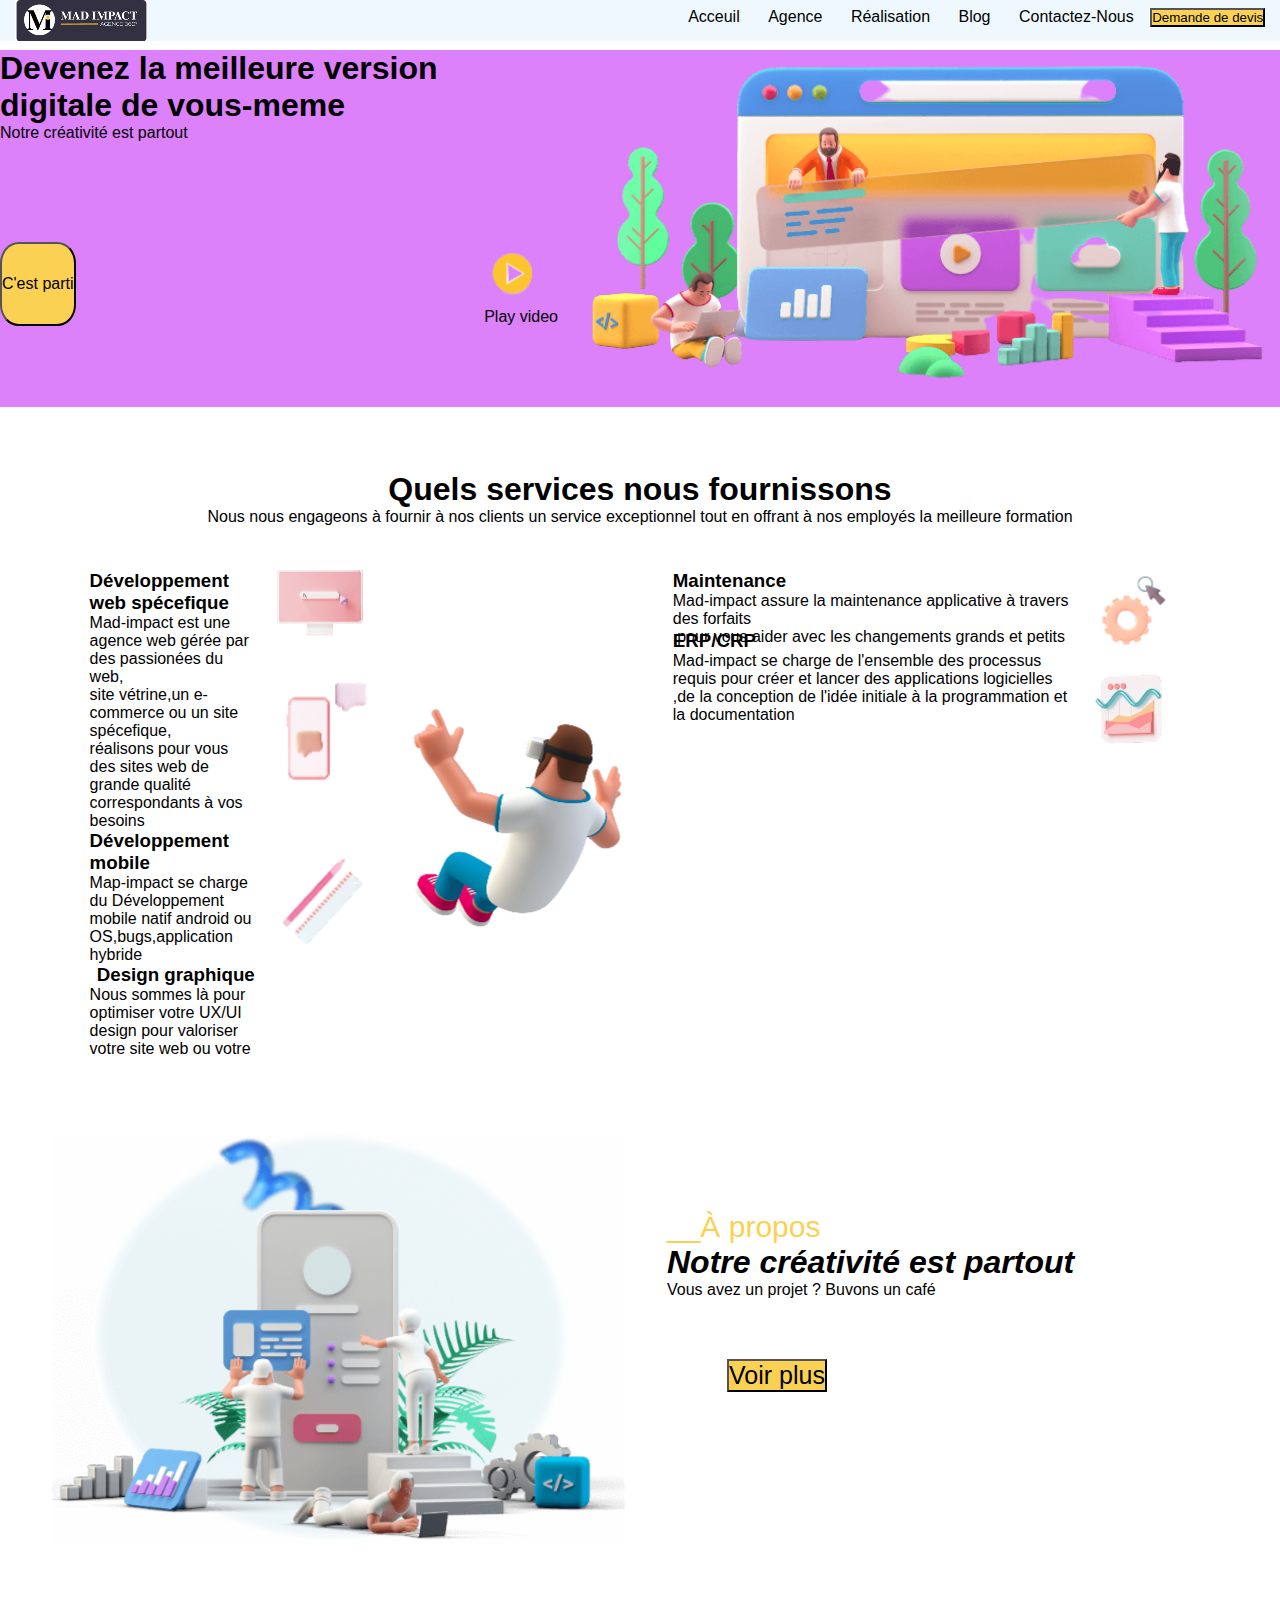
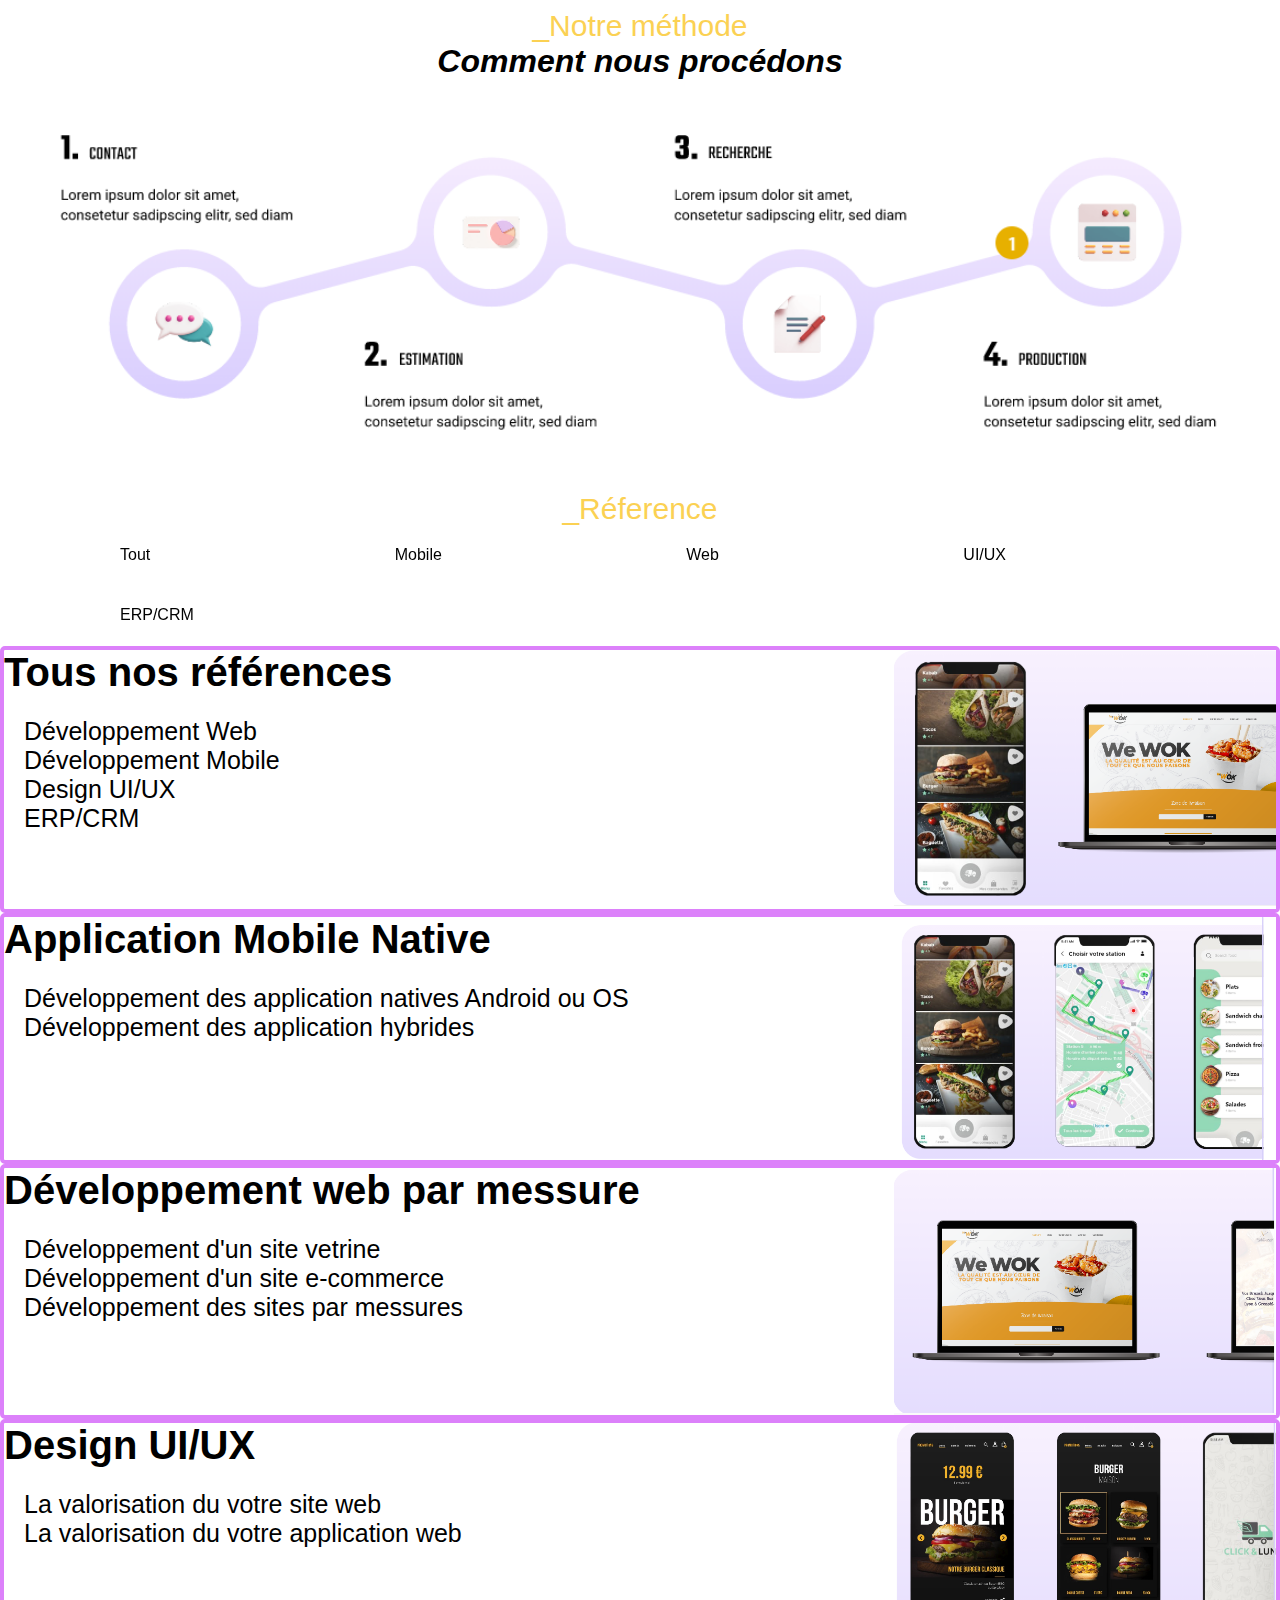
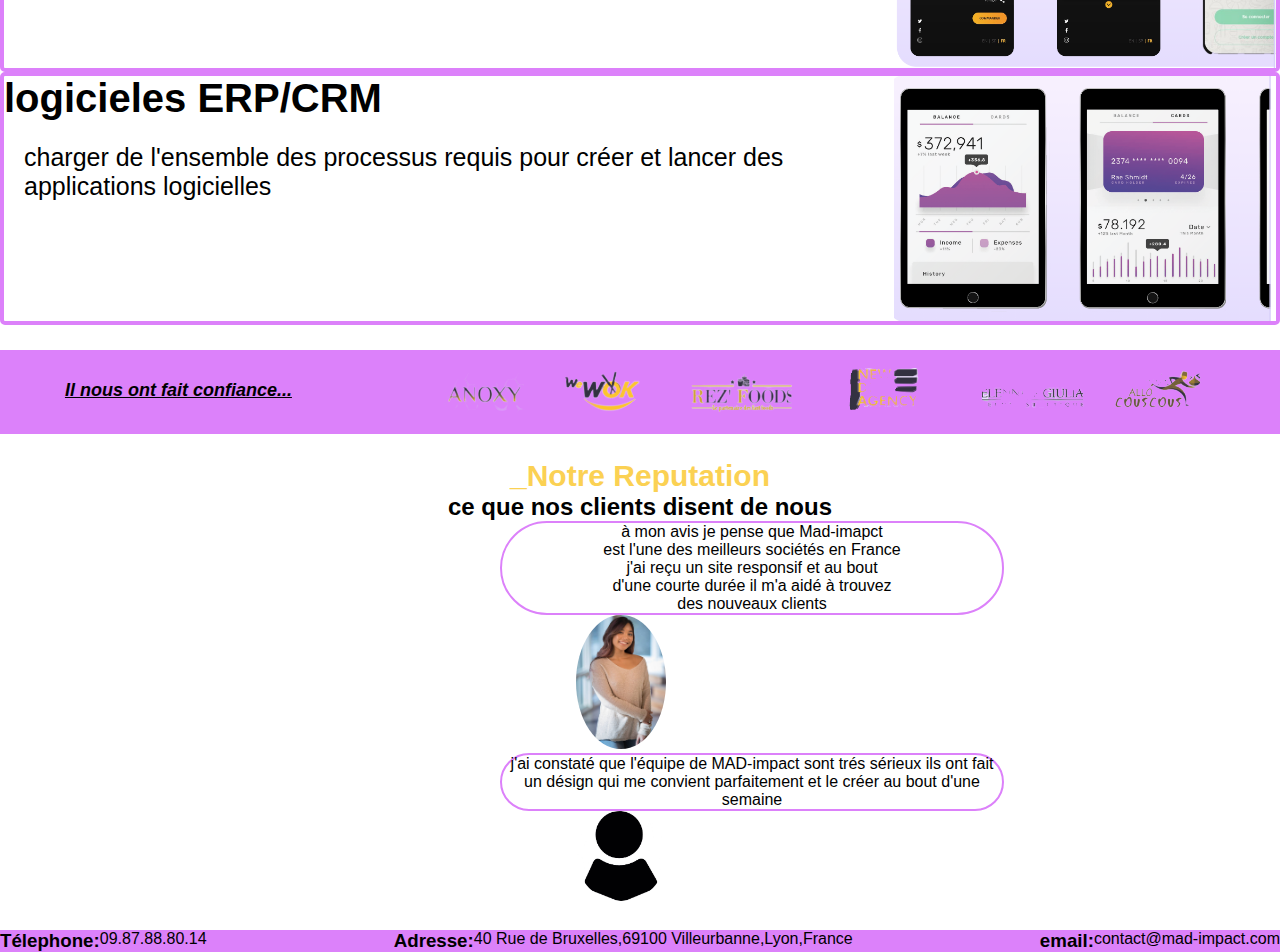
<file: mad-impact/index.html>
<!DOCTYPE html>
<html>
    <head>
        <meta charset="UTF-8">
        <title>Page d'acceuil</title>
        <link rel="stylesheet" href="style.css">
    </head>
    <body>
        <header>
            <div class="Navbar">
                <img src="logo.PNG">
                <nav>
                <ul>
                    <li> <a href="">Acceuil</a></li>
                    <li> <a href="">Agence</a></li>
                    <li><a href="">Réalisation</a></li>
                    <li><a href="">Blog</a></li>
                    <li><a href="">Contactez-Nous</a></li>
                    <button>Demande de devis</button>
                </ul>
                </nav>
            </div>
        </header>
        <div class="Partie1">
            <div class="text">
               <h1>Devenez la meilleure version digitale de vous-meme </h1>
               <p>Notre créativité est partout</p>
               <div class="bv">
                   <button>C'est parti</button>
                   <div class="vid">
                        <img src="video.png" >
                        <p>Play video</p>
                    </div>
                </div>
            </div>
            <img src="partie1.png">
        </div>
        <div class="Partie2">
                <div class="titre">
                    <h1>Quels services nous fournissons</h1>
                    <p>Nous nous engageons à fournir à nos clients un service exceptionnel tout en offrant à nos employés la meilleure formation</p>
                </div>
                <div class="services">
                <div class="servicesD">
                    <div class="serviceD">
                        <h3>Développement web spécefique</h3>
                        <p>Mad-impact est une agence web gérée par des passionées du web,<br> site vétrine,un e-commerce ou un site spécefique,<br> réalisons pour vous des sites web de grande qualité correspondants à vos besoins</p>
                        
                    </div>
                    <div class="serviceD">
                        <h3>Développement mobile</h3>
                        <p>Map-impact se charge du Développement mobile natif android ou OS,bugs,application hybride</p>
                    
                    </div>
                    <div class="serviceD">
                        <h3>Design graphique</h3>
                        <p>Nous sommes là pour optimiser votre UX/UI design pour valoriser votre site web ou votre application mobile<br>,nous sommes en messure de vous proposer des solutions pertinantes</p> 
                    </div>
                </div>
                <div class="imgD">
                    <img src="web.PNG">
                    <img src="mobile.PNG">
                    <img src="design.PNG">
                </div>
                <div class="centre">
                <img src="centre.PNG" >
                </div>
                <div class="servicesG">
           
                    <div class="serviceG">
                         <h3>Maintenance</h3>
                        <p>Mad-impact assure la maintenance applicative à travers des forfaits<br>,pour vous aider avec les changements grands et petits</p>
                        </div>
                    <div class="serviceG">
                        <h3>ERP/CRP</h3>
                        <p>Mad-impact se charge de l'ensemble des processus requis pour créer et lancer des applications logicielles</br>,de la conception de l'idée initiale à la programmation et la documentation</p> 
                    </div>
                    </div>
                    <div class="imgG">
                    <img src="maintenance.PNG">
                    <img src="erp.PNG">
                </div>
            </div>
        </div>
        <div class="partie3">
            <img src="partie3.PNG">
            <div class="txt">
                <div class="propos">
                    <p>__À propos</p>
                </div>
                <h3>Notre créativité est partout</h3>
                <p>Vous avez un projet ? Buvons un café</p>
                <button>Voir plus</button>
            </div>
        </div>
        <div class="Partie4">
            <div class="methode">
                <p>_Notre méthode</p>
                <h3>Comment nous procédons</h3>
            </div>
            <img src="Partie 4.PNG">
        </div>
        <div class="Partie5">
            <div class="reference">
                <p>_Réference</p>
            </div>
            <div class="mininavbar">
                <nav>
                    <ul>
                        <li ><a href="#tout" >Tout</a></li>
                        <li on><a href="#mobile" >Mobile</a></li>
                        <li><a href="#web"onclick=>Web</a></li>
                        <li><a href="#design"onclick=>UI/UX</a></li>
                        <li><a href="#erp"onclick=>ERP/CRM</a></li>
                    </ul>
                </nav>
            </div>
            <div class="ref" id="tout">
                <div class="intro">
                    <h3>Tous nos références</h3>
                    <p>Développement Web</p>
                    <p>Développement Mobile</p>
                    <p>Design UI/UX</p>
                    <p>ERP/CRM</p>
                 </div>
                <img src="tout.PNG" >
            </div>
           <div class="ref" id="mobile">
                 <div class="intro">
                    <h3>Application Mobile Native</h3>
                    <p>Développement des application natives Android ou OS</p>
                    <p>Développement des application hybrides</p>
                </div>
                <img src="mobile1.PNG"> 
           </div>
           <div class="ref" id="web">
            <div class="intro">
               <h3>Développement web par messure</h3>
               <p>Développement d'un site vetrine</p>
               <p>Développement d'un site e-commerce</p>
               <p>Développement des sites par messures </p>
            </div>
               <img src="web1.PNG">
           </div> 
           <div class="ref" id="design">
            <div class="intro">
               <h3>Design UI/UX</h3>
               <p>La valorisation du votre site web</p>
               <p>La valorisation du votre application web</p>
            </div>
               <img src="uiux.PNG">
           </div>
           <div class="ref" id="erp">
            <div class="intro">
               <h3>logicieles ERP/CRM</h3>
               <p>charger de l'ensemble des processus requis pour créer et lancer des applications logicielles</p>
            </div>
               <img src="crm.PNG">
           </div>
        </div>
        <div class="Partie6">
           <h4>Il nous ont fait confiance...</h4> 
           <div class="entreprises">
               <img src="e1.png">
               <img src="e2.png">
               <img src="e3.png">
               <img src="e4.png">
               <img src="e5.png">
               <img src="e6.png">
           </div>
        </div>
        <div class="Partie7">
            <h4>_Notre Reputation</h4>
            <h2>ce que nos clients disent de nous</h2>
            <div class="background">
            <div class="avis">
                <p>à mon avis je pense que Mad-imapct<br> est l'une des meilleurs sociétés en France<br> j'ai reçu un site responsif et au bout<br> d'une courte durée il m'a aidé à trouvez<br> des nouveaux clients</p>
            </div>
            <img src="u1.jpg">
            <div class="avis">
                <p>j'ai constaté que l'équipe de MAD-impact sont trés sérieux ils ont fait un désign qui me convient parfaitement et le créer au bout d'une semaine</p>
            </div>
            <img src="u2.jpg">
        </div>
    </div>
        <div class="Partie8">
            <div class="contact">
                <h3>Télephone:</h3>
                <p>09.87.88.80.14</p>
            </div>
            <div class="contact">
                <h3>Adresse:</h3>
                <p>40 Rue de Bruxelles,69100 Villeurbanne,Lyon,France</p>
            </div>
            <div class="contact">
                <h3>email:</h3>
                <p>contact@mad-impact.com</p>
            </div>
        </div>
    </body>
</html>
</file>
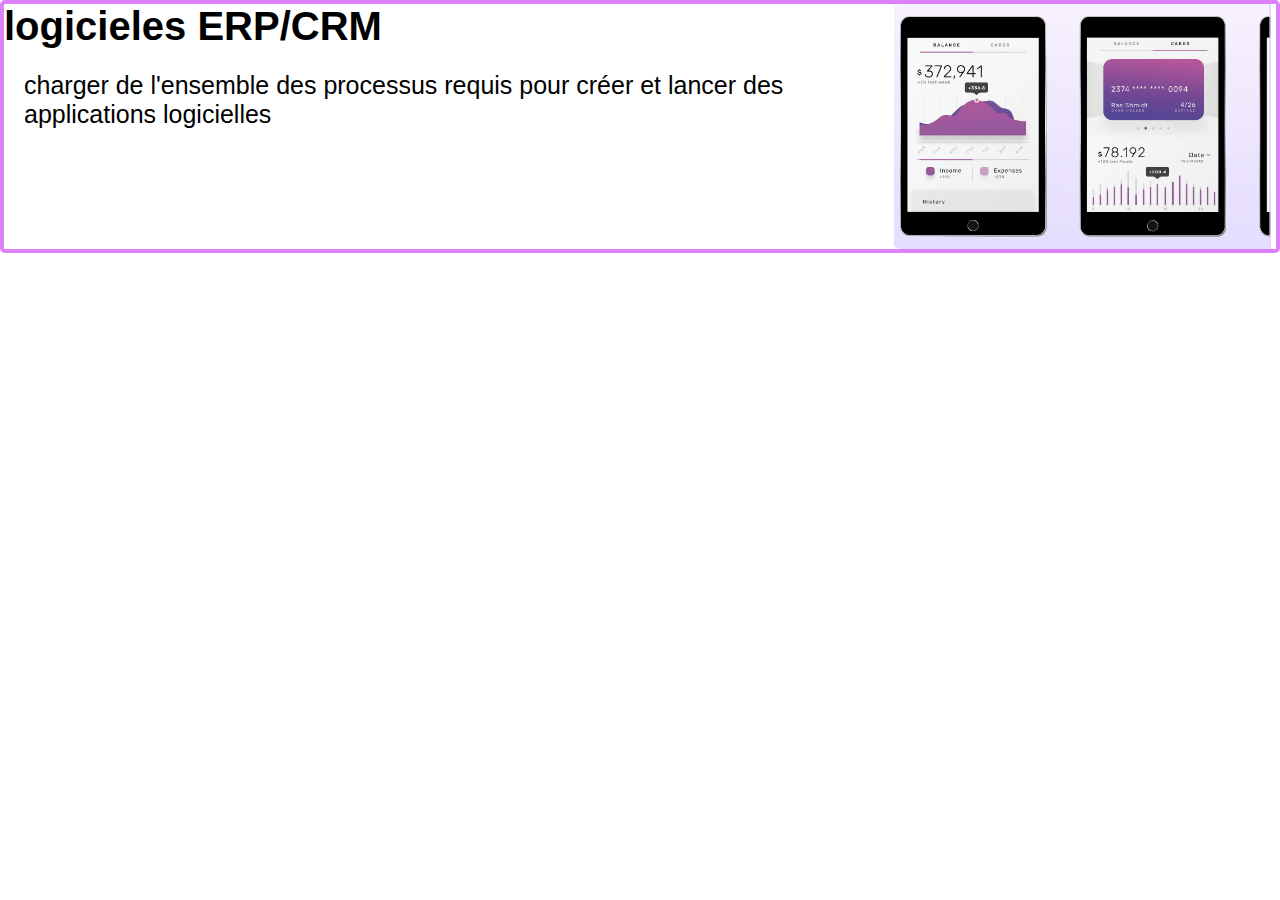
<file: mad-impact/erp.html>
<!DOCTYPE html>
<html lang="en">
<head>
    <meta charset="UTF-8">
    <meta http-equiv="X-UA-Compatible" content="IE=edge">
    <meta name="viewport" content="width=device-width, initial-scale=1.0">
    <title>erp</title>
    <link rel="stylesheet" href="style.css">
        <script src="script.js"></script>
</head>
<body>
    <div class="ref" id="erp">
        <div class="intro">
           <h3>logicieles ERP/CRM</h3>
           <p>charger de l'ensemble des processus requis pour créer et lancer des applications logicielles</p>
        </div>
           <img src="crm.PNG">
       </div>
</body>
</html>
</file>
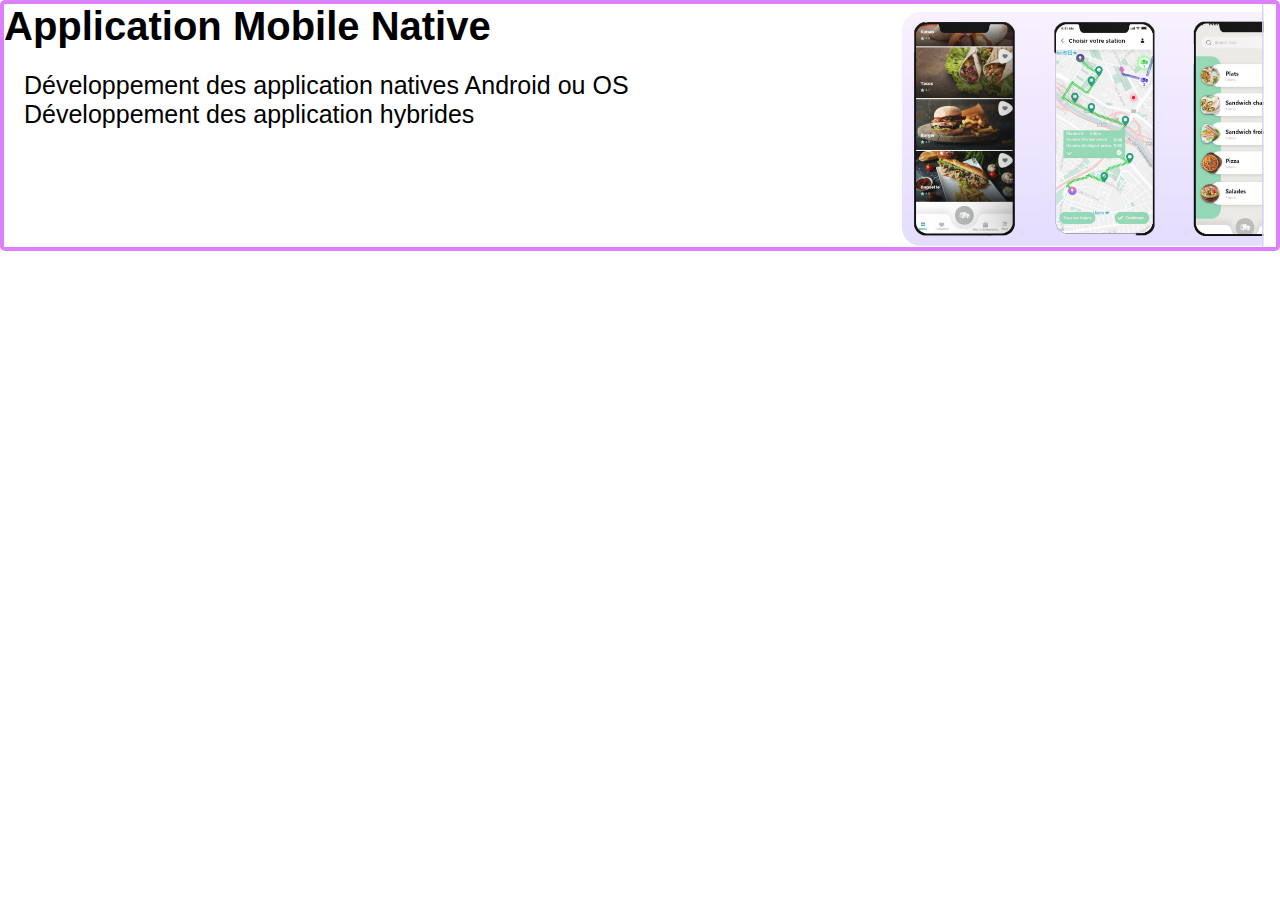
<file: mad-impact/mobile.html>
<!DOCTYPE html>
<html lang="en">
<head>
    <meta charset="UTF-8">
    <meta http-equiv="X-UA-Compatible" content="IE=edge">
    <meta name="viewport" content="width=device-width, initial-scale=1.0">
    <title>mobile</title>
    <link rel="stylesheet" href="style.css">
        <script src="script.js"></script>
</head>
<body>
    <div class="ref" id="mobile">
        <div class="intro">
           <h3>Application Mobile Native</h3>
           <p>Développement des application natives Android ou OS</p>
           <p>Développement des application hybrides</p>
       </div>
       <img src="mobile1.PNG"> 
  </div>
</body>
</html>
</file>
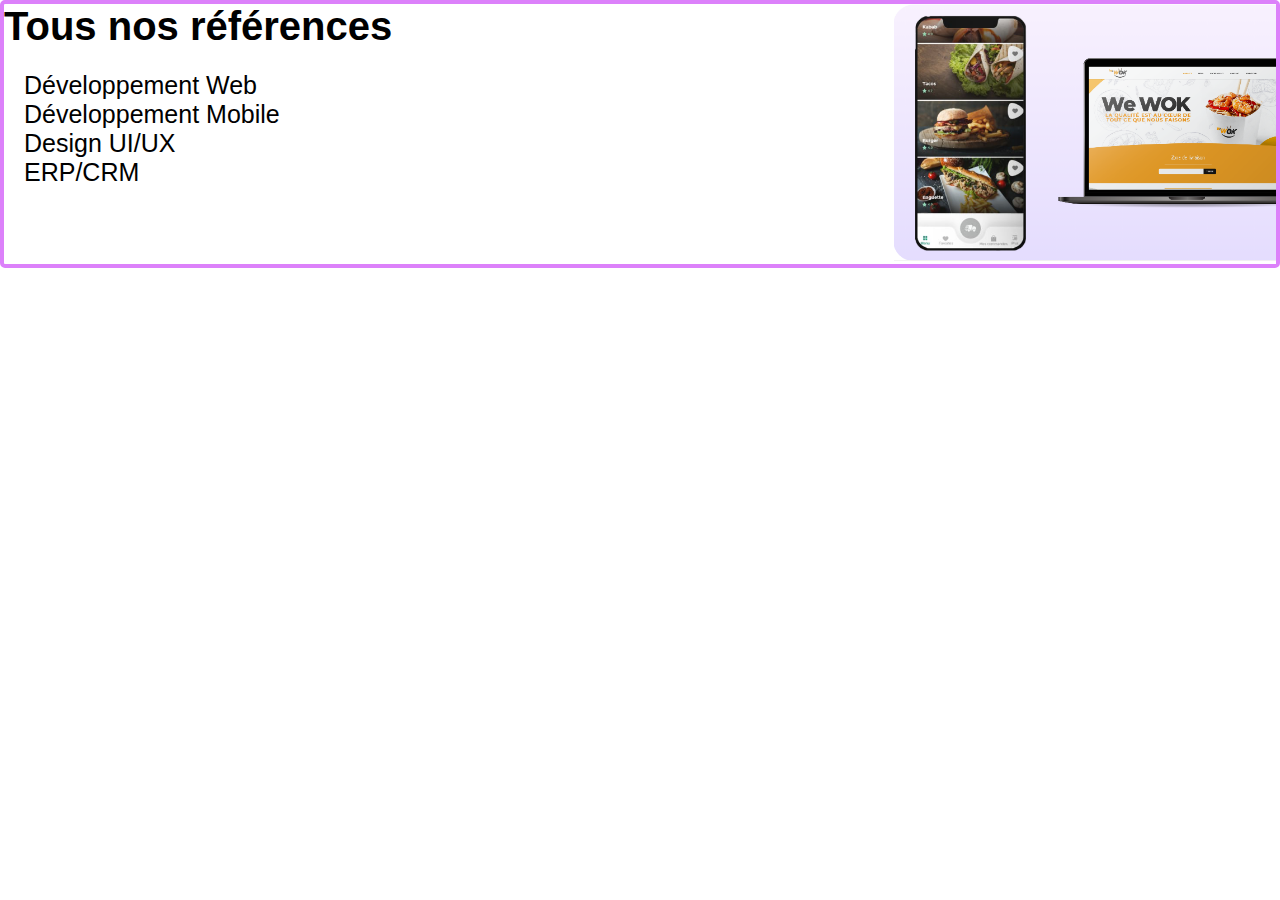
<file: mad-impact/tout.html>
<!DOCTYPE html>
<html lang="en">
<head>
    <meta charset="UTF-8">
    <meta http-equiv="X-UA-Compatible" content="IE=edge">
    <meta name="viewport" content="width=device-width, initial-scale=1.0">
    <title>tout</title>
    <link rel="stylesheet" href="style.css">
        <script src="script.js"></script>
</head>
<body>
    <div class="ref" id="tout">
        <div class="intro">
            <h3>Tous nos références</h3>
            <p>Développement Web</p>
            <p>Développement Mobile</p>
            <p>Design UI/UX</p>
            <p>ERP/CRM</p>
         </div>
        <img src="tout.PNG" >
    </div>
</body>
</html>
</file>
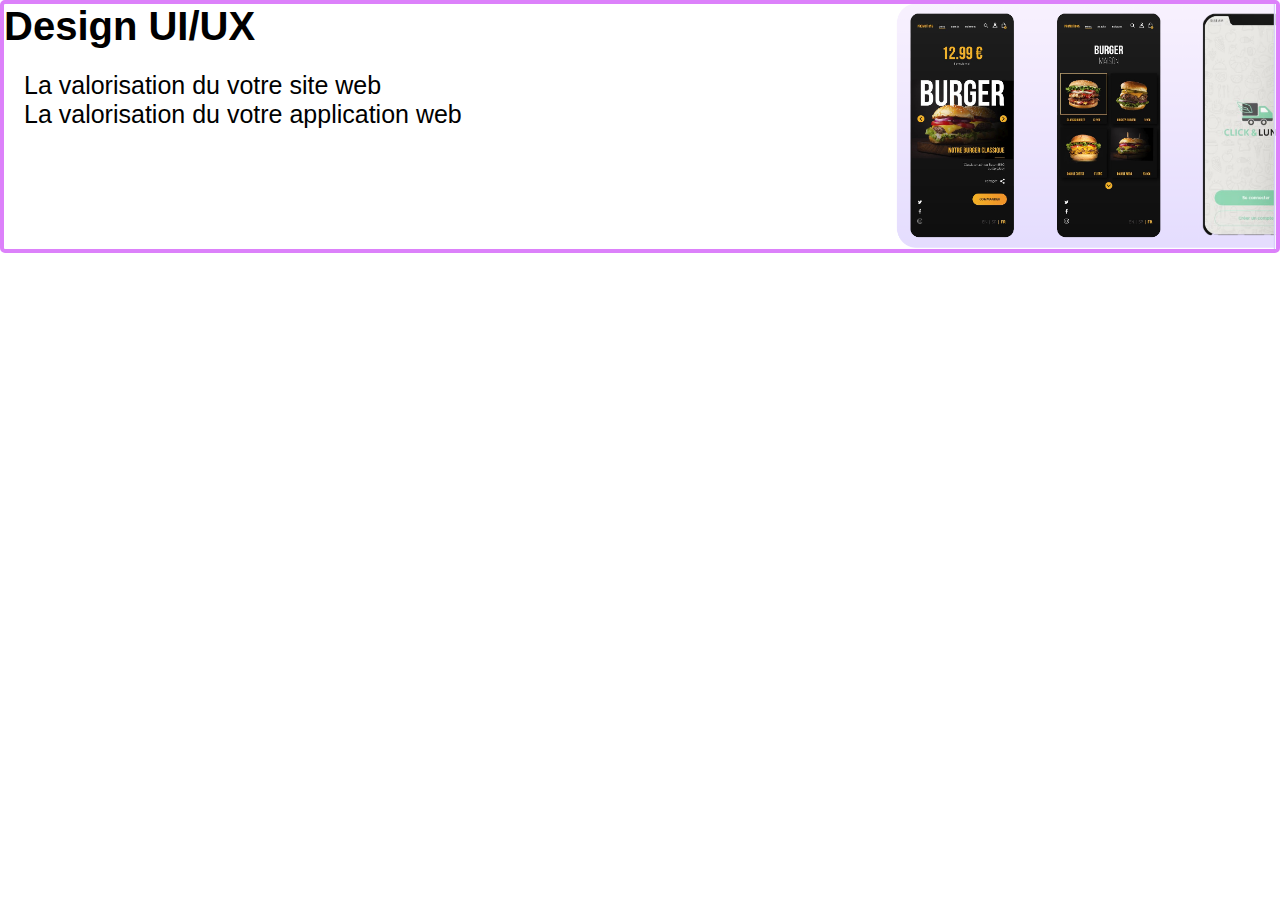
<file: mad-impact/UI.html>
<!DOCTYPE html>
<html lang="en">
<head>
    <meta charset="UTF-8">
    <meta http-equiv="X-UA-Compatible" content="IE=edge">
    <meta name="viewport" content="width=device-width, initial-scale=1.0">
    <title>ui</title>
    <link rel="stylesheet" href="style.css">
    <script src="script.js"></script>
</head>
<body>
    <div class="ref" id="design">
        <div class="intro">
           <h3>Design UI/UX</h3>
           <p>La valorisation du votre site web</p>
           <p>La valorisation du votre application web</p>
        </div>
           <img src="uiux.PNG">
       </div>
</body>
</html>
</file>
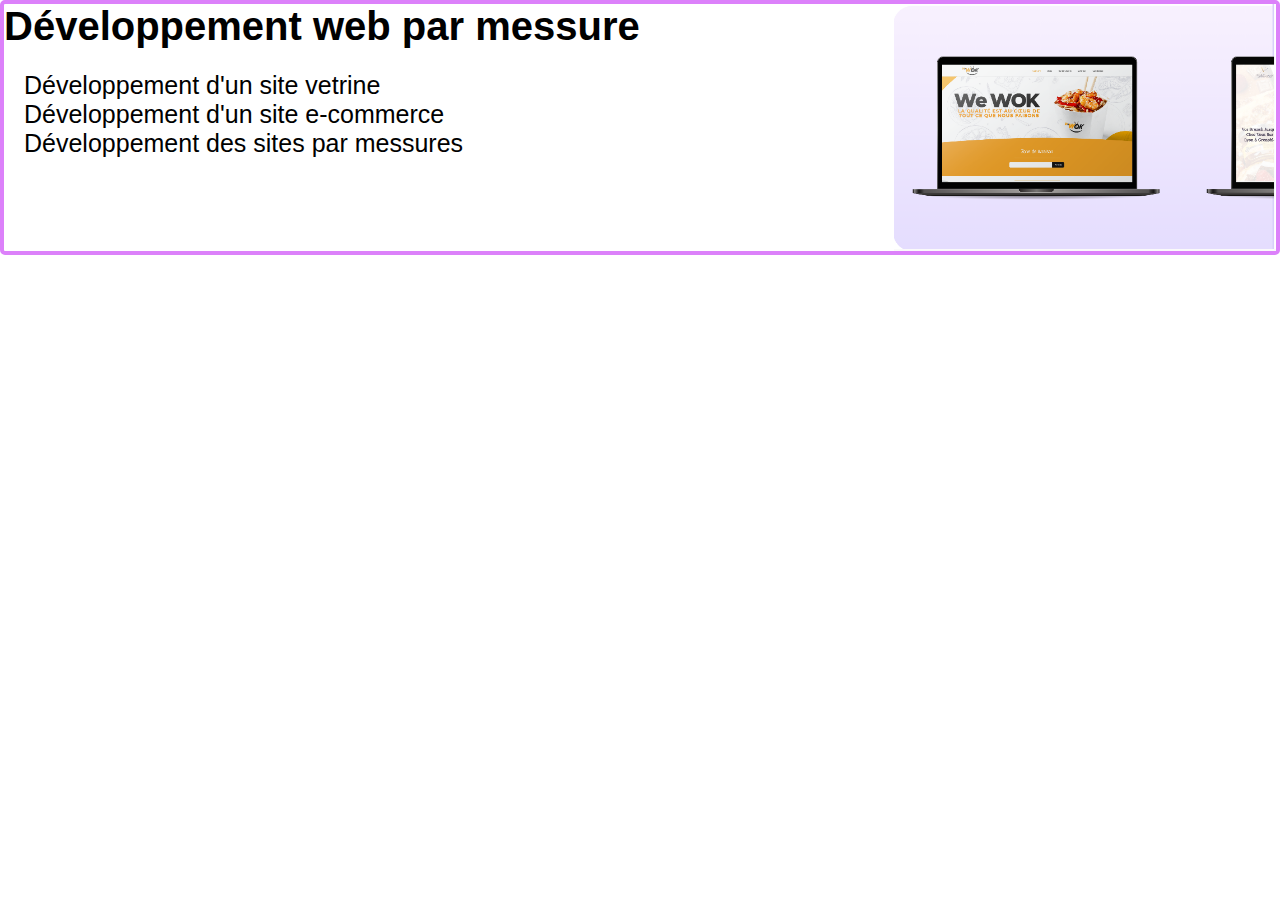
<file: mad-impact/web.html>
<!DOCTYPE html>
<html lang="en">
<head>
    <meta charset="UTF-8">
    <meta http-equiv="X-UA-Compatible" content="IE=edge">
    <meta name="viewport" content="width=device-width, initial-scale=1.0">
    <title>web</title>
    <link rel="stylesheet" href="style.css">
        <script src="script.js"></script>
</head>
<body>
    <div class="ref" id="web">
        <div class="intro">
           <h3>Développement web par messure</h3>
           <p>Développement d'un site vetrine</p>
           <p>Développement d'un site e-commerce</p>
           <p>Développement des sites par messures </p>
        </div>
           <img src="web1.PNG">
       </div> 
</body>
</html>
</file>
<file: mad-impact/style.css>
*{
    margin: 0;
    padding: 0;
    font-family: 'Poppins', sans-serif;
}

.Navbar{
    position:fixed;
    top: 0;
    left:0;
    display: flex;
    width: 100%;
    justify-content: space-around;
    align-content: center;
    background-color: aliceblue;
    
}
.Navbar img {
    margin-right: 500px;
}
.Navbar ul li{
    list-style: none;
    display: inline-block;
    padding: 8px 12px;
    position: relative;
}
.Navbar ul li a {
    color: black;
    text-decoration: none;
    font-size:  medium; 
}
.Navbar ul li::after{
    content: '';
    width: 0%;
    height: 2px;
    background:#FBD153;
    display: block;
    margin: auto;
    transition: 0.5s;
}
.Navbar ul li:hover::after{
    width: 100%;
    cursor: pointer;
}
.Navbar button{
    background-color:#FBD153;
    color: black;
    cursor: pointer;
}
.Partie1{
    background-color: #DC81FA;
    display: flex;
    margin-top: 50px;

}
.Partie1 img{
    width: 80%;
}
.text{
    display: inline;
    font-family: 'Gill Sans', 'Gill Sans MT', Calibri, 'Trebuchet MS', sans-serif;
}
.bv{
    margin-top: 100px;
    display: flex;
    justify-content: space-between;
}
.bv button{
    background-color:#FBD153;
    border-radius: 25%;
    font-size: 1rem;
}
.Partie2{
    margin: 5% 7% 7% ;
}
.services{
    display: flex;
    margin-top: 4%;
    height: 400px;
}
.titre{
    text-align: center;
    margin-top: 25px;
}
.centre{
    margin-top: 100px;
    flex-direction: row;
}
.servicesD{
    display: flex;
    flex-direction: column;
    align-items: flex-end;
    justify-content: space-between;
    width: 30%;
}
.serviceD{
    display: flex;
    flex-direction: column;
    align-items: flex-end;
    justify-content: space-between;
    margin-right: 15px;
}
.imgD{
    display: flex;
    flex-direction: column;
    justify-content: space-between;
    
}
.serviceG{
    display: flex;
    flex-direction: column;
    align-items: flex-start;
    margin-left: 15px;
    height: 15%;
}
.partie3{
    margin-top: 50px;
    display: flex;
}
.propos{
    color:#FBD153;
    font-size: 30px;
}
.txt{
    margin-top: 150px;
}
.txt h3{
    font-size: xx-large;
    font-style: italic;
}
.txt button{
    font-size: 25px;
    margin: 60px;
    background-color: #FBD153;
    cursor: pointer;
}
.Partie4{
    margin-top: 25px;
}
.methode{
    text-align: center;
}
.methode p {
    color: #FBD153;
    font-size: 30px;
}
.methode h3{
    font-size: xx-large;
    font-style: italic;
}
.Partie4 img {
    width: 100%;
}
.partie5{
    margin-top: 25px;
}
.reference{
    text-align: center;
    color:#FBD153;
    font-size: 30px;
}
.mininavbar{
    display: flex;
    justify-content: space-between;
    align-content: center;
}
.mininavbar ul li{
    list-style: none;
    display: inline-block;
    padding: 20px 120px;
    position: relative;
}
.mininavbar ul li a {
    color: black;
    text-decoration: none;
    font-size:  medium; 
}
.mininavbar  ul li::after{
    content: '';
    width: 0%;
    height: 2px;
    background:#FBD153;
    display: block;
    margin: auto;
    transition: 0.5s;
}
.mininavbar ul li:hover::after{
    width: 100%;
    cursor: pointer;
}
.ref{
    display: flex;
    border: solid 4px #DC81FA;
    border-radius: 5px;
    justify-content: space-between;
}
.intro h3 {
    font-size: 40px;
    margin-bottom: 22px;
}
.intro p {
    font-size: 25px;
    margin-left: 20px;
}
.ref img {
    width: 30%;
    height: 50%;
}
.Partie6{
    background-color:#DC81FA ;
    display: flex;
    justify-content: space-around;
    margin-top: 25px;
}

.Partie6 h4{
    margin-top: 30px ;
    font-size: large;
    font-style: italic;
    text-decoration: underline;
}
.Partie7 {
    margin-top: 25px;
}
.Partie7 h4 {
    text-align: center;
    color:#FBD153;
    font-size: 30px;
}
.Partie7 h2{
    text-align: center;
}
.background{
    background-image:url("https://img.search.brave.com/Meka6fd_jJRiG6wpU1Yz_zfFS6m7JNXDXuAs5bX2FDE/rs:fit:800:600:1/g:ce/aHR0cHM6Ly90aHVt/YnMuZHJlYW1zdGlt/ZS5jb20vYi9jYXJ0/ZS1ibGV1LWNsYWly/LWR1LW1vbmRlLTQx/NTkyMjAuanBn");
}
.avis {
    border:  solid 2.5px #DC81FA;
    width: 500px;
    margin-left: 500px;
    border-radius:100px;
    resize: vertical;
    text-align: center;

}
.Partie7 img {
    border-radius: 50%;
    width: 7%;
    margin-left: 45%;
}
.Partie8{
    margin-top: 25px;
    background-color: #DC81FA;
    display: flex;
    justify-content: space-between;
}
.contact {
    display: flex;
}
</file>
